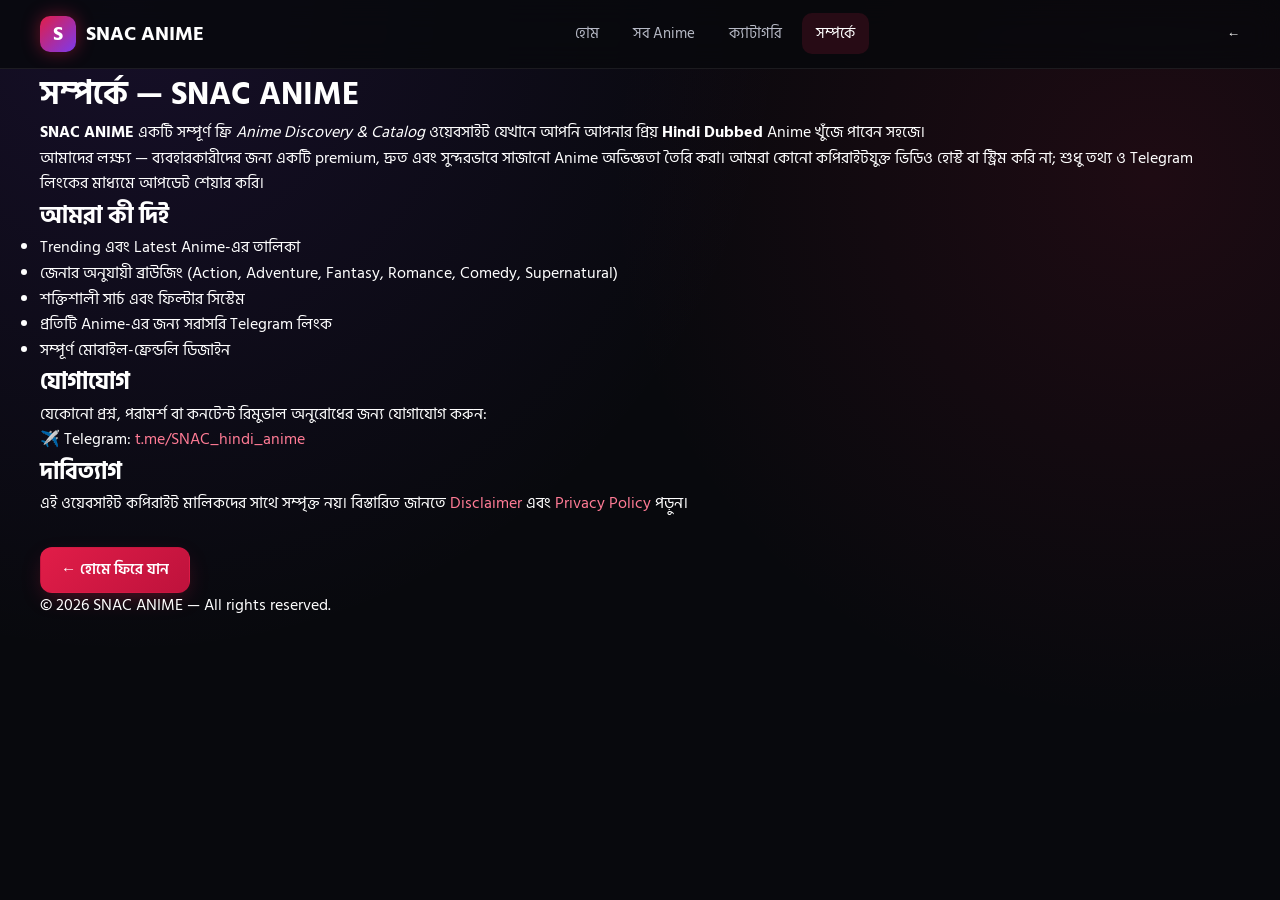
<file: about.html>
<!DOCTYPE html>
<html lang="bn">
<head>
  <meta charset="UTF-8" />
  <meta name="viewport" content="width=device-width, initial-scale=1.0" />
  <title>সম্পর্কে — SNAC ANIME</title>
  <meta name="description" content="SNAC ANIME সম্পর্কে জানুন — আমরা একটি Hindi Dubbed Anime কালেকশন ওয়েবসাইট।" />
  <link href="https://fonts.googleapis.com/css2?family=Hind+Siliguri:wght@400;500;600;700&display=swap" rel="stylesheet" />
  <link rel="stylesheet" href="styles.css" />
</head>
<body>
  <header class="navbar">
    <div class="container nav-inner">
      <a href="index.html" class="logo"><span class="logo-mark">S</span><span class="logo-text">SNAC <span>ANIME</span></span></a>
      <nav><ul class="nav-links">
        <li><a href="index.html" data-i18n="nav.home">হোম</a></li>
        <li><a href="index.html#all-section" data-i18n="nav.all">সব Anime</a></li>
        <li><a href="index.html#categories" data-i18n="nav.categories">ক্যাটাগরি</a></li>
        <li><a href="about.html" class="active" data-i18n="nav.about">সম্পর্কে</a></li>
      </ul></nav>
      <div class="nav-actions"><button class="hamburger" onclick="location.href='index.html'">←</button></div>
    </div>
  </header>

  <main class="container page-wrap">
    <h1>সম্পর্কে — SNAC ANIME</h1>
    <div class="card-panel">
      <p><strong>SNAC ANIME</strong> একটি সম্পূর্ণ ফ্রি <em>Anime Discovery & Catalog</em> ওয়েবসাইট যেখানে আপনি আপনার প্রিয় <strong>Hindi Dubbed</strong> Anime খুঁজে পাবেন সহজে।</p>
      <p>আমাদের লক্ষ্য — ব্যবহারকারীদের জন্য একটি premium, দ্রুত এবং সুন্দরভাবে সাজানো Anime অভিজ্ঞতা তৈরি করা। আমরা কোনো কপিরাইটযুক্ত ভিডিও হোস্ট বা স্ট্রিম করি না; শুধু তথ্য ও Telegram লিংকের মাধ্যমে আপডেট শেয়ার করি।</p>
    </div>

    <h2>আমরা কী দিই</h2>
    <ul>
      <li>Trending এবং Latest Anime-এর তালিকা</li>
      <li>জেনার অনুযায়ী ব্রাউজিং (Action, Adventure, Fantasy, Romance, Comedy, Supernatural)</li>
      <li>শক্তিশালী সার্চ এবং ফিল্টার সিস্টেম</li>
      <li>প্রতিটি Anime-এর জন্য সরাসরি Telegram লিংক</li>
      <li>সম্পূর্ণ মোবাইল-ফ্রেন্ডলি ডিজাইন</li>
    </ul>

    <h2 id="contact">যোগাযোগ</h2>
    <div class="card-panel">
      <p>যেকোনো প্রশ্ন, পরামর্শ বা কনটেন্ট রিমুভাল অনুরোধের জন্য যোগাযোগ করুন:</p>
      <p>✈️ Telegram: <a href="https://t.me/SNAC_hindi_anime" target="_blank" rel="noopener noreferrer" style="color:#ff7b95;">t.me/SNAC_hindi_anime</a></p>
    </div>

    <h2>দাবিত্যাগ</h2>
    <p>এই ওয়েবসাইট কপিরাইট মালিকদের সাথে সম্পৃক্ত নয়। বিস্তারিত জানতে <a href="disclaimer.html" style="color:#ff7b95;">Disclaimer</a> এবং <a href="privacy.html" style="color:#ff7b95;">Privacy Policy</a> পড়ুন।</p>

    <p style="margin-top:30px;"><a href="index.html" class="btn btn-primary">← হোমে ফিরে যান</a></p>
  </main>

  <footer class="footer">
    <div class="container footer-bottom">© <span id="year"></span> SNAC ANIME — All rights reserved.</div>
  </footer>
  <script>document.getElementById("year").textContent = new Date().getFullYear();</script>
</body>
</html>
</file>
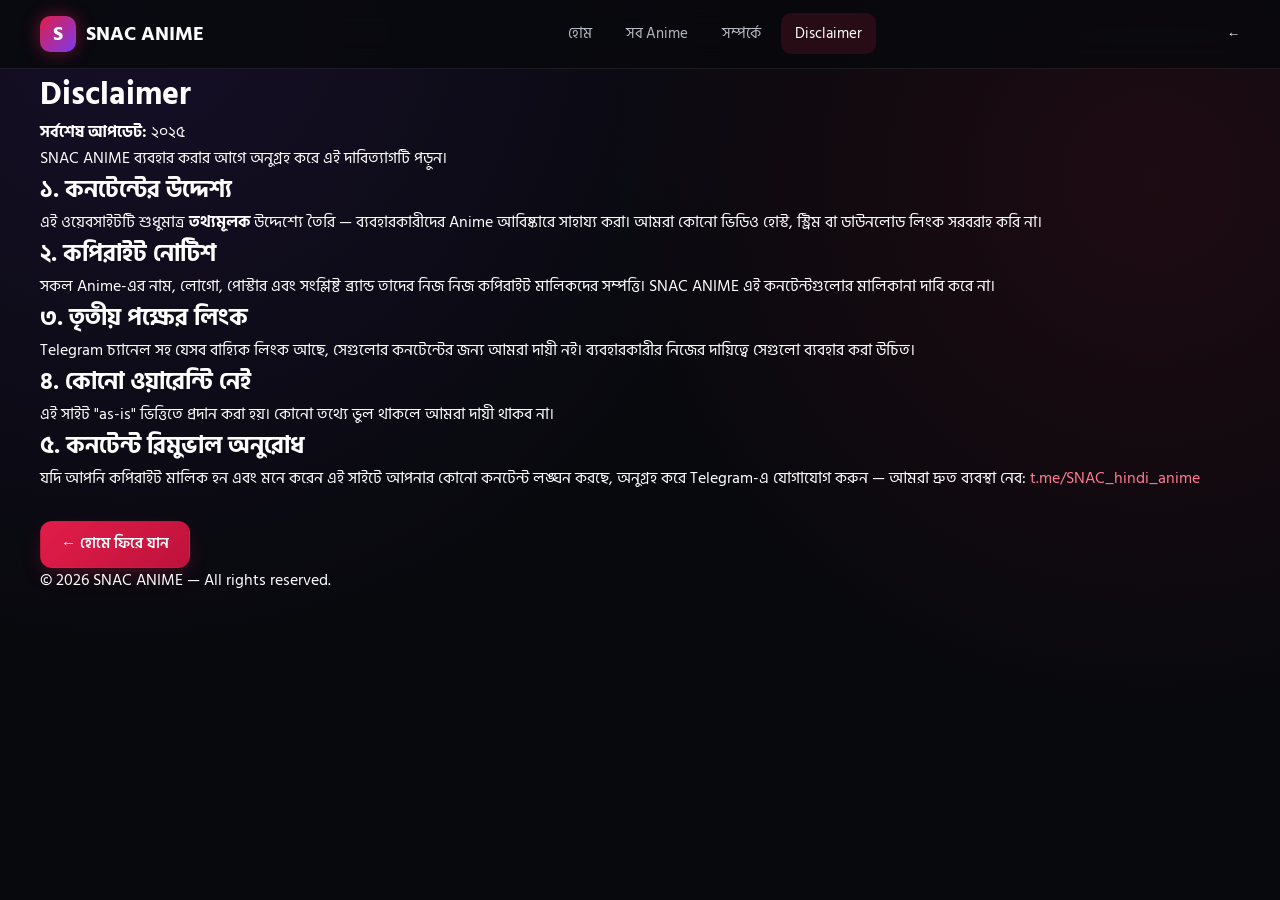
<file: disclaimer.html>
<!DOCTYPE html>
<html lang="bn">
<head>
  <meta charset="UTF-8" />
  <meta name="viewport" content="width=device-width, initial-scale=1.0" />
  <title>Disclaimer — SNAC ANIME</title>
  <meta name="description" content="SNAC ANIME-এর Disclaimer — কপিরাইট ও কনটেন্ট সংক্রান্ত তথ্য।" />
  <link href="https://fonts.googleapis.com/css2?family=Hind+Siliguri:wght@400;500;600;700&display=swap" rel="stylesheet" />
  <link rel="stylesheet" href="styles.css" />
</head>
<body>
  <header class="navbar">
    <div class="container nav-inner">
      <a href="index.html" class="logo"><span class="logo-mark">S</span><span class="logo-text">SNAC <span>ANIME</span></span></a>
      <nav><ul class="nav-links">
        <li><a href="index.html" data-i18n="nav.home">হোম</a></li>
        <li><a href="index.html#all-section" data-i18n="nav.all">সব Anime</a></li>
        <li><a href="about.html" data-i18n="nav.about">সম্পর্কে</a></li>
        <li><a href="disclaimer.html" class="active" data-i18n="nav.disclaimer">Disclaimer</a></li>
      </ul></nav>
      <div class="nav-actions"><button class="hamburger" onclick="location.href='index.html'">←</button></div>
    </div>
  </header>

  <main class="container page-wrap">
    <h1>Disclaimer</h1>
    <div class="card-panel">
      <p><strong>সর্বশেষ আপডেট:</strong> ২০২৫</p>
      <p>SNAC ANIME ব্যবহার করার আগে অনুগ্রহ করে এই দাবিত্যাগটি পড়ুন।</p>
    </div>

    <h2>১. কনটেন্টের উদ্দেশ্য</h2>
    <p>এই ওয়েবসাইটটি শুধুমাত্র <strong>তথ্যমূলক</strong> উদ্দেশ্যে তৈরি — ব্যবহারকারীদের Anime আবিষ্কারে সাহায্য করা। আমরা কোনো ভিডিও হোস্ট, স্ট্রিম বা ডাউনলোড লিংক সরবরাহ করি না।</p>

    <h2>২. কপিরাইট নোটিশ</h2>
    <p>সকল Anime-এর নাম, লোগো, পোস্টার এবং সংশ্লিষ্ট ব্র্যান্ড তাদের নিজ নিজ কপিরাইট মালিকদের সম্পত্তি। SNAC ANIME এই কনটেন্টগুলোর মালিকানা দাবি করে না।</p>

    <h2>৩. তৃতীয় পক্ষের লিংক</h2>
    <p>Telegram চ্যানেল সহ যেসব বাহ্যিক লিংক আছে, সেগুলোর কনটেন্টের জন্য আমরা দায়ী নই। ব্যবহারকারীর নিজের দায়িত্বে সেগুলো ব্যবহার করা উচিত।</p>

    <h2>৪. কোনো ওয়ারেন্টি নেই</h2>
    <p>এই সাইট "as-is" ভিত্তিতে প্রদান করা হয়। কোনো তথ্যে ভুল থাকলে আমরা দায়ী থাকব না।</p>

    <h2>৫. কনটেন্ট রিমুভাল অনুরোধ</h2>
    <p>যদি আপনি কপিরাইট মালিক হন এবং মনে করেন এই সাইটে আপনার কোনো কনটেন্ট লঙ্ঘন করছে, অনুগ্রহ করে Telegram-এ যোগাযোগ করুন — আমরা দ্রুত ব্যবস্থা নেব: <a href="https://t.me/SNAC_hindi_anime" target="_blank" rel="noopener noreferrer" style="color:#ff7b95;">t.me/SNAC_hindi_anime</a></p>

    <p style="margin-top:30px;"><a href="index.html" class="btn btn-primary">← হোমে ফিরে যান</a></p>
  </main>

  <footer class="footer">
    <div class="container footer-bottom">© <span id="year"></span> SNAC ANIME — All rights reserved.</div>
  </footer>
  <script>document.getElementById("year").textContent = new Date().getFullYear();</script>
</body>
</html>
</file>
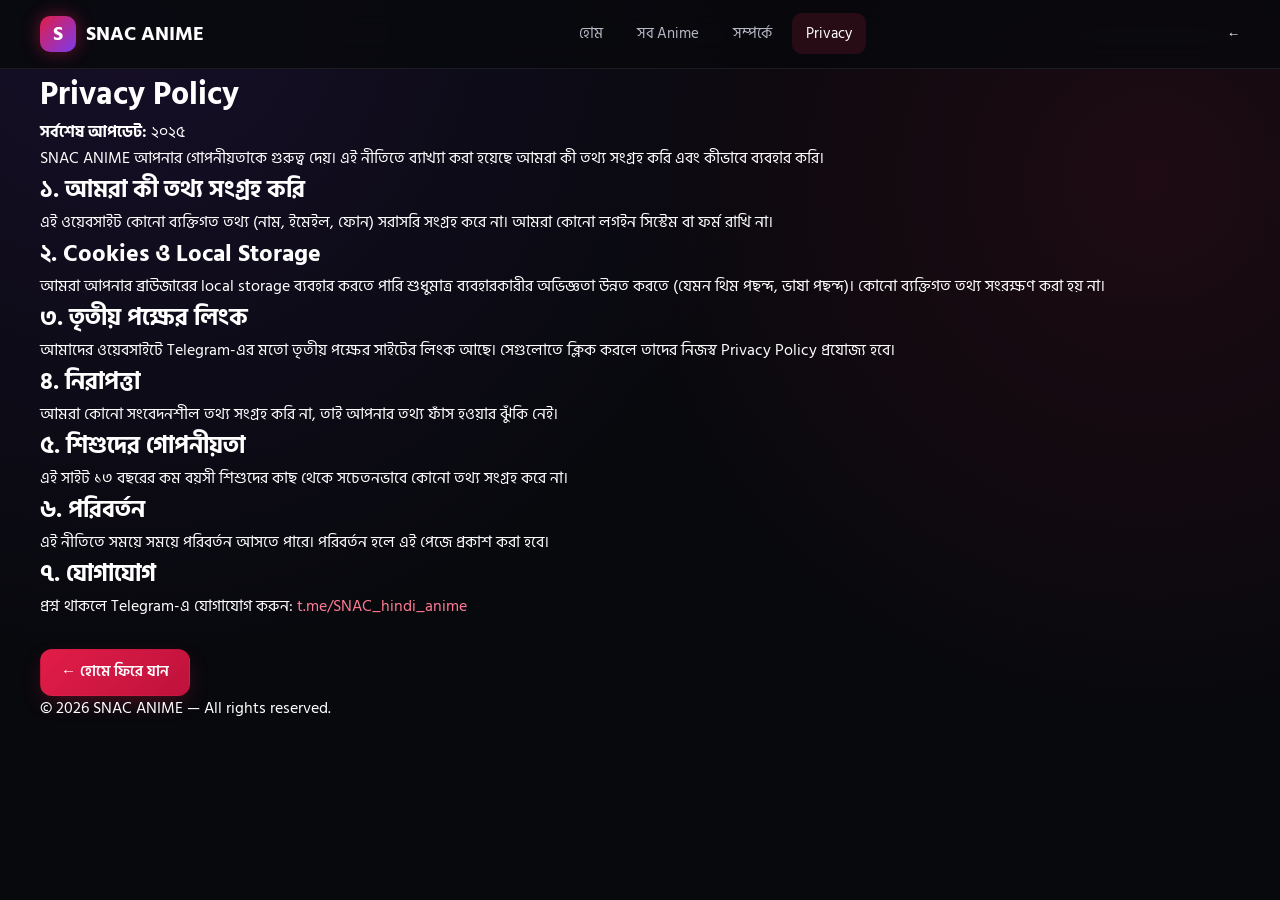
<file: privacy.html>
<!DOCTYPE html>
<html lang="bn">
<head>
  <meta charset="UTF-8" />
  <meta name="viewport" content="width=device-width, initial-scale=1.0" />
  <title>Privacy Policy — SNAC ANIME</title>
  <meta name="description" content="SNAC ANIME-এর Privacy Policy — আপনার তথ্য কীভাবে ব্যবহার করা হয়।" />
  <link href="https://fonts.googleapis.com/css2?family=Hind+Siliguri:wght@400;500;600;700&display=swap" rel="stylesheet" />
  <link rel="stylesheet" href="styles.css" />
</head>
<body>
  <header class="navbar">
    <div class="container nav-inner">
      <a href="index.html" class="logo"><span class="logo-mark">S</span><span class="logo-text">SNAC <span>ANIME</span></span></a>
      <nav><ul class="nav-links">
        <li><a href="index.html" data-i18n="nav.home">হোম</a></li>
        <li><a href="index.html#all-section" data-i18n="nav.all">সব Anime</a></li>
        <li><a href="about.html" data-i18n="nav.about">সম্পর্কে</a></li>
        <li><a href="privacy.html" class="active" data-i18n="nav.privacy">Privacy</a></li>
      </ul></nav>
      <div class="nav-actions"><button class="hamburger" onclick="location.href='index.html'">←</button></div>
    </div>
  </header>

  <main class="container page-wrap">
    <h1>Privacy Policy</h1>
    <div class="card-panel">
      <p><strong>সর্বশেষ আপডেট:</strong> ২০২৫</p>
      <p>SNAC ANIME আপনার গোপনীয়তাকে গুরুত্ব দেয়। এই নীতিতে ব্যাখ্যা করা হয়েছে আমরা কী তথ্য সংগ্রহ করি এবং কীভাবে ব্যবহার করি।</p>
    </div>

    <h2>১. আমরা কী তথ্য সংগ্রহ করি</h2>
    <p>এই ওয়েবসাইট কোনো ব্যক্তিগত তথ্য (নাম, ইমেইল, ফোন) সরাসরি সংগ্রহ করে না। আমরা কোনো লগইন সিস্টেম বা ফর্ম রাখি না।</p>

    <h2>২. Cookies ও Local Storage</h2>
    <p>আমরা আপনার ব্রাউজারের local storage ব্যবহার করতে পারি শুধুমাত্র ব্যবহারকারীর অভিজ্ঞতা উন্নত করতে (যেমন থিম পছন্দ, ভাষা পছন্দ)। কোনো ব্যক্তিগত তথ্য সংরক্ষণ করা হয় না।</p>

    <h2>৩. তৃতীয় পক্ষের লিংক</h2>
    <p>আমাদের ওয়েবসাইটে Telegram-এর মতো তৃতীয় পক্ষের সাইটের লিংক আছে। সেগুলোতে ক্লিক করলে তাদের নিজস্ব Privacy Policy প্রযোজ্য হবে।</p>

    <h2>৪. নিরাপত্তা</h2>
    <p>আমরা কোনো সংবেদনশীল তথ্য সংগ্রহ করি না, তাই আপনার তথ্য ফাঁস হওয়ার ঝুঁকি নেই।</p>

    <h2>৫. শিশুদের গোপনীয়তা</h2>
    <p>এই সাইট ১৩ বছরের কম বয়সী শিশুদের কাছ থেকে সচেতনভাবে কোনো তথ্য সংগ্রহ করে না।</p>

    <h2>৬. পরিবর্তন</h2>
    <p>এই নীতিতে সময়ে সময়ে পরিবর্তন আসতে পারে। পরিবর্তন হলে এই পেজে প্রকাশ করা হবে।</p>

    <h2>৭. যোগাযোগ</h2>
    <p>প্রশ্ন থাকলে Telegram-এ যোগাযোগ করুন: <a href="https://t.me/SNAC_hindi_anime" target="_blank" rel="noopener noreferrer" style="color:#ff7b95;">t.me/SNAC_hindi_anime</a></p>

    <p style="margin-top:30px;"><a href="index.html" class="btn btn-primary">← হোমে ফিরে যান</a></p>
  </main>

  <footer class="footer">
    <div class="container footer-bottom">© <span id="year"></span> SNAC ANIME — All rights reserved.</div>
  </footer>
  <script>document.getElementById("year").textContent = new Date().getFullYear();</script>
</body>
</html>
</file>
<file: styles.css>
/* styles.css */
@import url('https://fonts.googleapis.com/css2?family=Hind+Siliguri:wght@400;500;600;700&display=swap');

:root {
  --bg: #08090d; --bg-soft: #0f1118; --card: #12141c; --card-hover: #1a1d28;
  --primary: #e11d48; --primary-glow: rgba(225, 29, 72, 0.45);
  --secondary: #7c3aed; --secondary-glow: rgba(124, 58, 237, 0.4);
  --text: #ffffff; --text-soft: #b6b9c5; --border: rgba(255, 255, 255, 0.08);
  --radius: 16px; --font: "Hind Siliguri", "Segoe UI", sans-serif;
}

* { box-sizing: border-box; margin: 0; padding: 0; }
html { scroll-behavior: smooth; }
body { font-family: var(--font); background: var(--bg); color: var(--text); line-height: 1.6; min-height: 100vh; overflow-x: hidden; background-image: radial-gradient(circle at 10% 0%, rgba(124, 58, 237, 0.12), transparent 45%), radial-gradient(circle at 90% 20%, rgba(225, 29, 72, 0.1), transparent 40%); background-attachment: fixed; }
img { max-width: 100%; display: block; }
a { color: inherit; text-decoration: none; }
button { font-family: inherit; cursor: pointer; border: none; background: none; color: inherit; }

.container { width: 100%; max-width: 1240px; margin: 0 auto; padding: 0 20px; }

/* Navbar */
.navbar { position: sticky; top: 0; z-index: 100; background: rgba(8, 9, 13, 0.82); backdrop-filter: blur(14px); border-bottom: 1px solid var(--border); }
.nav-inner { display: flex; align-items: center; justify-content: space-between; height: 68px; gap: 16px; }
.logo { display: flex; align-items: center; gap: 10px; font-weight: 800; font-size: 1.25rem; }
.logo-mark { width: 36px; height: 36px; border-radius: 10px; background: linear-gradient(135deg, var(--primary), var(--secondary)); display: grid; place-items: center; box-shadow: 0 0 18px var(--primary-glow); }
.nav-links { display: flex; gap: 6px; list-style: none; }
.nav-links a { padding: 8px 14px; border-radius: 10px; font-size: 0.95rem; color: var(--text-soft); transition: 0.2s; }
.nav-links a:hover, .nav-links a.active { color: #fff; background: rgba(225, 29, 72, 0.14); }
.nav-actions { display: flex; align-items: center; gap: 10px; }
.btn { display: inline-flex; align-items: center; justify-content: center; gap: 8px; padding: 10px 20px; border-radius: 12px; font-weight: 600; font-size: 0.95rem; transition: 0.25s; border: 1px solid transparent; }
.btn-primary { background: linear-gradient(135deg, var(--primary), #be123c); color: #fff; box-shadow: 0 8px 24px -8px var(--primary-glow); }
.btn-primary:hover { transform: translateY(-2px); }
.btn-tg { background: linear-gradient(135deg, #229ed9, #1c8bc0); color: #fff; }
.btn-ghost { background: rgba(255, 255, 255, 0.05); border: 1px solid var(--border); color: var(--text); }

/* Hero */
.hero { padding: 80px 0 60px; text-align: center; }
.hero h1 { font-size: clamp(2rem, 5vw, 3.5rem); font-weight: 800; margin-bottom: 15px; }
.hero h1 span { background: linear-gradient(90deg, var(--primary), var(--secondary)); -webkit-background-clip: text; -webkit-text-fill-color: transparent; }
.hero p { color: var(--text-soft); max-width: 600px; margin: 0 auto 30px; }

/* Section & Grid */
.section { padding: 40px 0; }
.section-title { font-size: 1.6rem; font-weight: 700; margin-bottom: 20px; display: flex; align-items: center; gap: 10px; }
.section-title::before { content: ""; width: 6px; height: 24px; border-radius: 4px; background: linear-gradient(180deg, var(--primary), var(--secondary)); }
.anime-grid { display: grid; grid-template-columns: repeat(auto-fill, minmax(180px, 1fr)); gap: 20px; }
.anime-card { background: var(--card); border: 1px solid var(--border); border-radius: var(--radius); overflow: hidden; transition: 0.3s; text-decoration: none; color: white; display: flex; flex-direction: column; }
.anime-card:hover { transform: translateY(-5px); border-color: rgba(225, 29, 72, 0.4); box-shadow: 0 10px 30px -10px var(--primary-glow); }
.anime-card img { width: 100%; aspect-ratio: 3/4; object-fit: cover; }
.card-body { padding: 12px; flex: 1; display: flex; flex-direction: column; }
.card-title { font-size: 1rem; font-weight: 700; margin-bottom: 5px; }
.card-meta { font-size: 0.8rem; color: var(--text-soft); }

/* Admin Form */
.admin-form { background: var(--card); padding: 20px; border-radius: var(--radius); border: 1px solid var(--border); max-width: 600px; margin: 0 auto; }
.form-group { margin-bottom: 15px; }
.form-group label { display: block; font-size: 0.9rem; color: var(--text-soft); margin-bottom: 5px; }
.form-group input, .form-group textarea { width: 100%; padding: 10px; border-radius: 8px; border: 1px solid var(--border); background: var(--bg); color: white; font-family: inherit; }
.form-group input:focus, .form-group textarea:focus { outline: none; border-color: var(--primary); }
</file>
